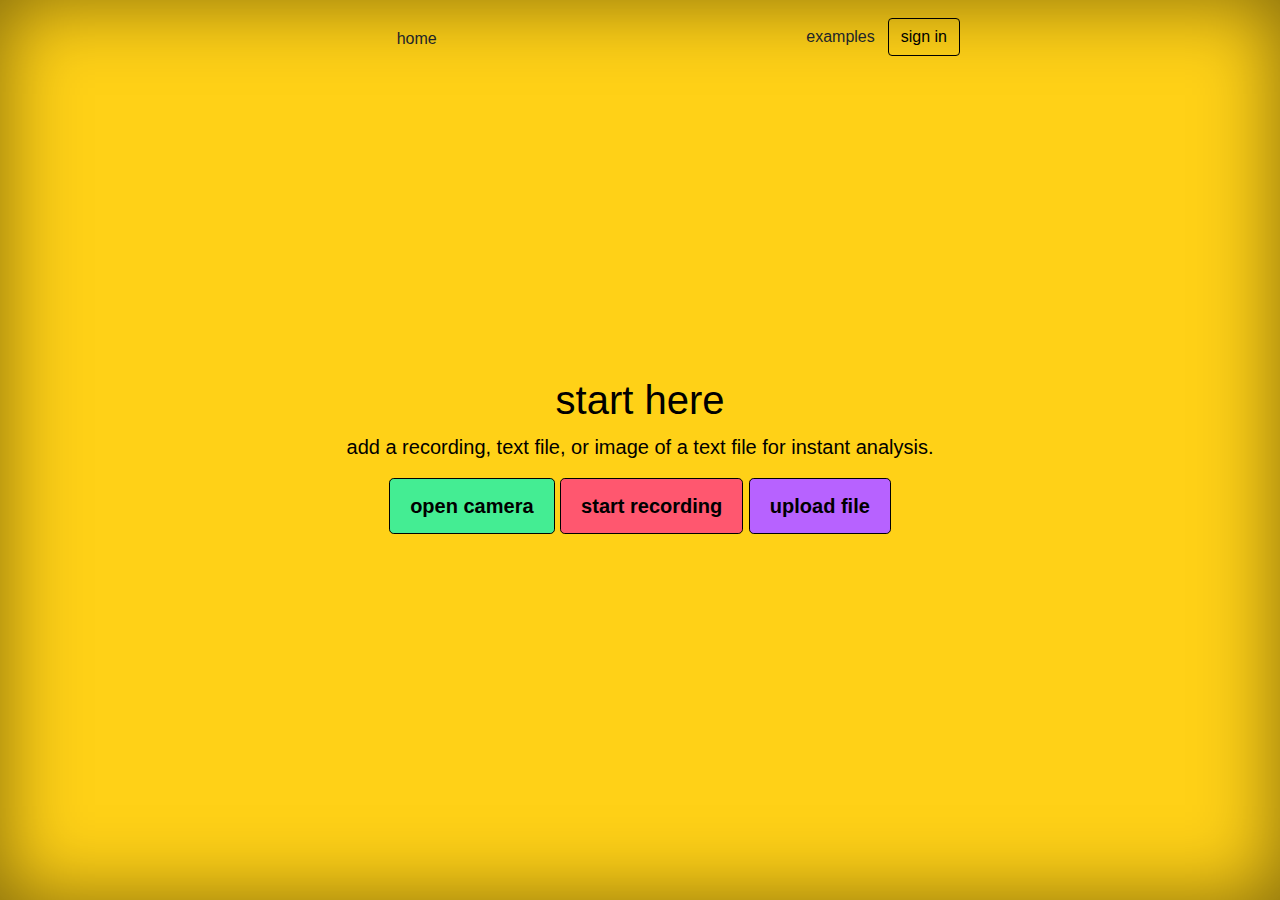
<file: index.html>
<!DOCTYPE html>

<html lang="en"><head><meta http-equiv="Content-Type" content="text/html; charset=UTF-8">

    <meta name="viewport" content="width=device-width, initial-scale=1, shrink-to-fit=no">
    <meta name="description" content="">
    <meta name="author" content="jonasz rice">
    <title>home</title>

    <link href="https://stackpath.bootstrapcdn.com/bootstrap/4.3.1/css/bootstrap.min.css" rel="stylesheet" integrity="sha384-ggOyR0iXCbMQv3Xipma34MD+dH/1fQ784/j6cY/iJTQUOhcWr7x9JvoRxT2MZw1T" crossorigin="anonymous">


    <style>
      .bd-placeholder-img {
        font-size: 1.125rem;
        text-anchor: middle;
        -webkit-user-select: none;
        -moz-user-select: none;
        -ms-user-select: none;
        user-select: none;
      }

      @media (min-width: 768px) {
        .bd-placeholder-img-lg {
          font-size: 3.5rem;
        }
      }
    </style>
    <!-- Custom styles for this template -->
    <link href="./static/styles/home.css" rel="stylesheet">
  </head>
  <body class="text-center cursor-auto yellow-bg">
    <div class="cover-container d-flex w-100 h-100 p-3 mx-auto flex-column">
    <header class="masthead mb-auto">
        <div class="inner">
          <!-- <h3 class="masthead-brand">text analysis</h3>
          <nav class="nav nav-masthead justify-content-center">
            <a class="nav-link" href="#">features</a>
            <a class="nav-link" href="#">sign up</a>
            <a class="nav-link" href="details.html">result</a>
          </nav> -->
          <div class="row flex-nowrap justify-content-between align-items-center">
            <div class="col-4 pt-1">
              <a class="btn btn-md cursor-hover" href="#">home</a>
            </div>

            <div class="col-4 d-flex justify-content-end align-items-center">
              <a class="btn btn-md cursor-hover" href="details.html">examples</a>
              <a class="btn btn-md btn-outline-secondary cursor-hover black-outline black-bg-hover black-color yellow-color-hover yellow-outline-hover" href="signin.html">sign in</a>
            </div>
          </div>
        </div>
    </header>
  <!-- <header class="blog-header py-3">
    <div class="row flex-nowrap justify-content-between align-items-center">
      <div class="col-4 pt-1">
        <a class="text-muted" href="#">asdf</a>
      </div>
      <div class="col-4 text-center">
        <a class="blog-header-logo text-dark" href="#">asdf</a>
      </div>
      <div class="col-4 d-flex justify-content-end align-items-center">
        <a class="text-muted" href="#">
          <svg xmlns="http://www.w3.org/2000/svg" width="20" height="20" fill="none" stroke="currentColor" stroke-linecap="round" stroke-linejoin="round" stroke-width="2" class="mx-3" role="img" viewBox="0 0 24 24" focusable="false"><title>Search</title><circle cx="10.5" cy="10.5" r="7.5"></circle><path d="M21 21l-5.2-5.2"></path></svg>
        </a>
        <a class="btn btn-sm btn-outline-secondary" href="https://getbootstrap.com/docs/4.3/examples/blog/#">Sign up</a>
      </div>
    </div>
  </header> -->

  <main role="main" class="inner cover">
    <h1 class="cover-heading">start here</h1>
    <p class="lead">add a recording, text file, or image of a text file for instant analysis.</p>
    <p class="lead">
      <a href="#" class="btn btn-lg btn-secondary cursor-hover green-bg green-color-hover yellow-outline-hover black-bg-hover black-color">open camera</a>
      <a href="#" class="btn btn-lg btn-secondary cursor-hover red-bg red-color-hover yellow-outline-hover black-bg-hover black-color">start recording</a>
      <a href="#" class="btn btn-lg btn-secondary cursor-hover purple-bg purple-color-hover yellow-outline-hoverblack-bg-hover black-color">upload file</a>
    </p>
  </main>

  <footer class="mastfoot mt-auto">
    <div class="inner">
      <p></p>
    </div>
  </footer>
</div>


<script
  src="https://code.jquery.com/jquery-3.4.1.min.js"
  integrity="sha256-CSXorXvZcTkaix6Yvo6HppcZGetbYMGWSFlBw8HfCJo="
  crossorigin="anonymous">
</script>
<script src="https://cdnjs.cloudflare.com/ajax/libs/popper.js/1.14.7/umd/popper.min.js" integrity="sha384-UO2eT0CpHqdSJQ6hJty5KVphtPhzWj9WO1clHTMGa3JDZwrnQq4sF86dIHNDz0W1" crossorigin="anonymous">
</script>
<script src="https://stackpath.bootstrapcdn.com/bootstrap/4.3.1/js/bootstrap.bundle.min.js" integrity="sha384-xrRywqdh3PHs8keKZN+8zzc5TX0GRTLCcmivcbNJWm2rs5C8PRhcEn3czEjhAO9o" crossorigin="anonymous">
</script>
</body></html>
</file>
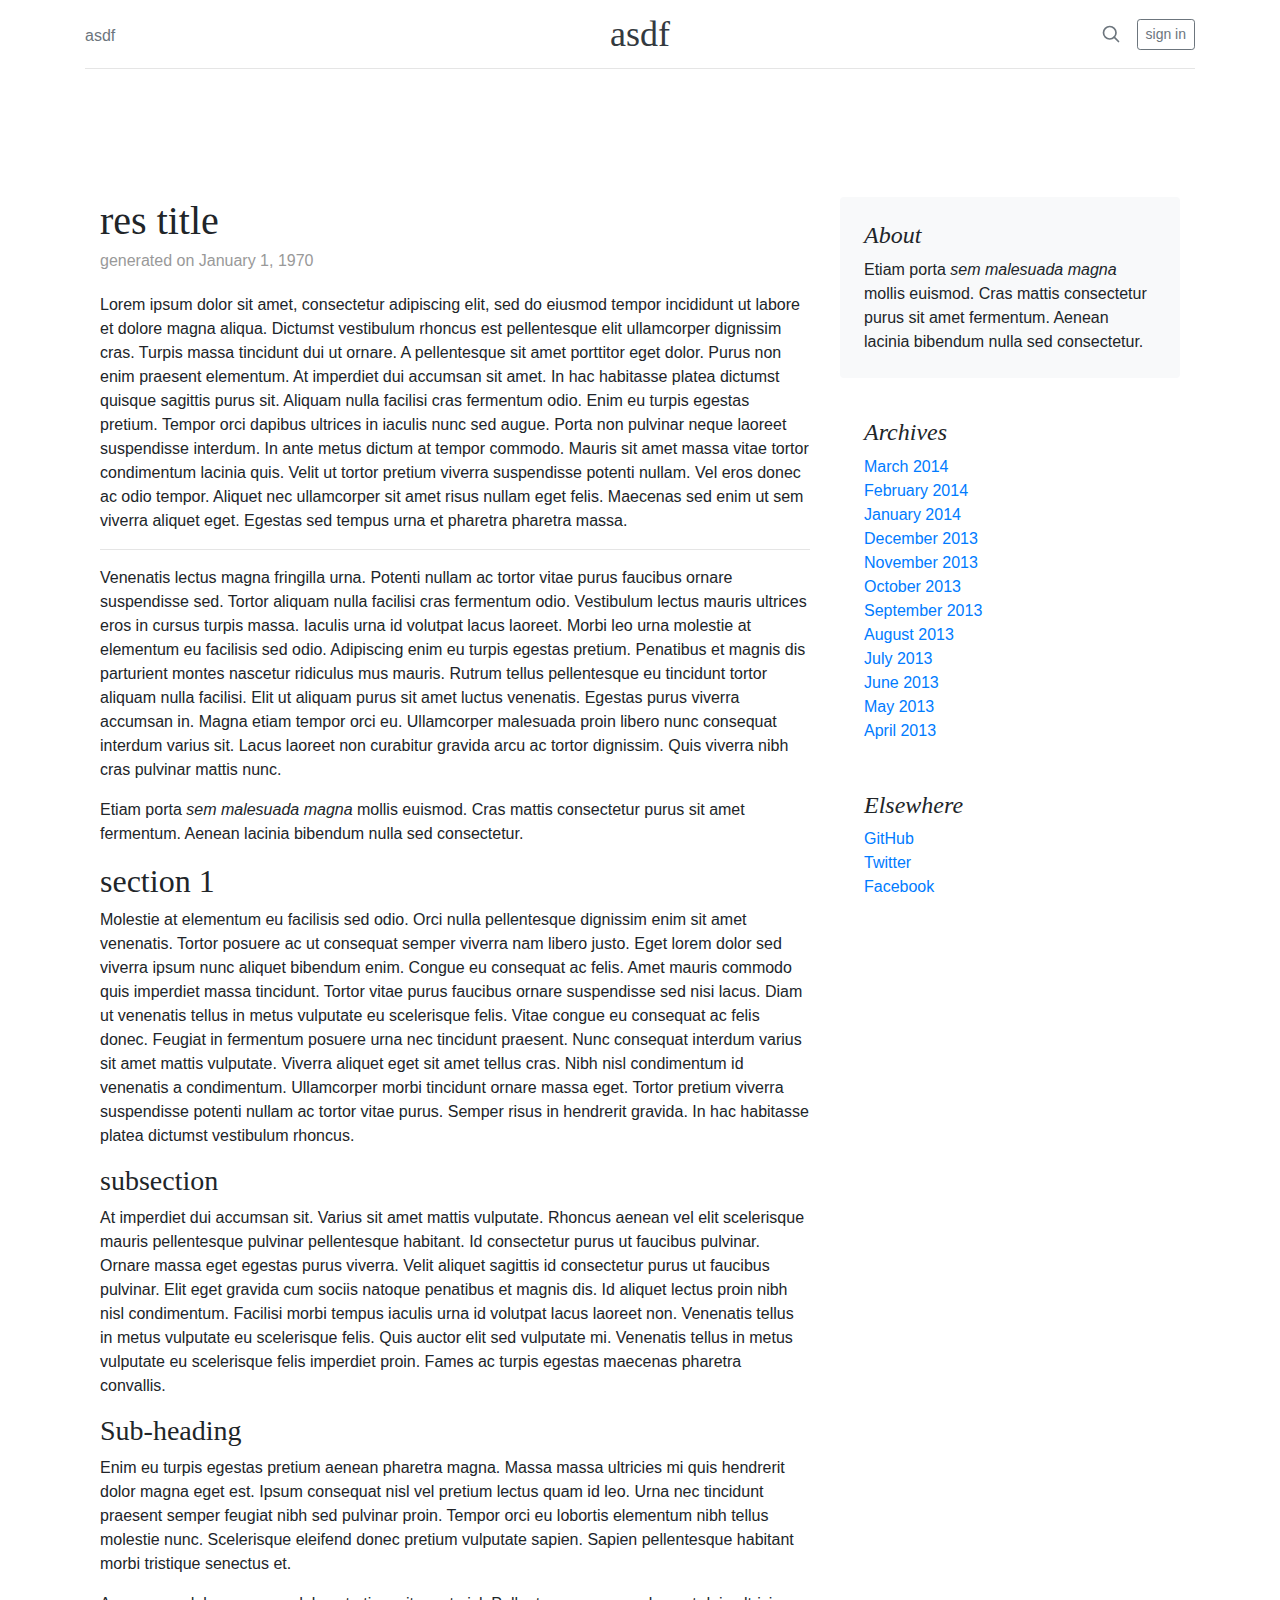
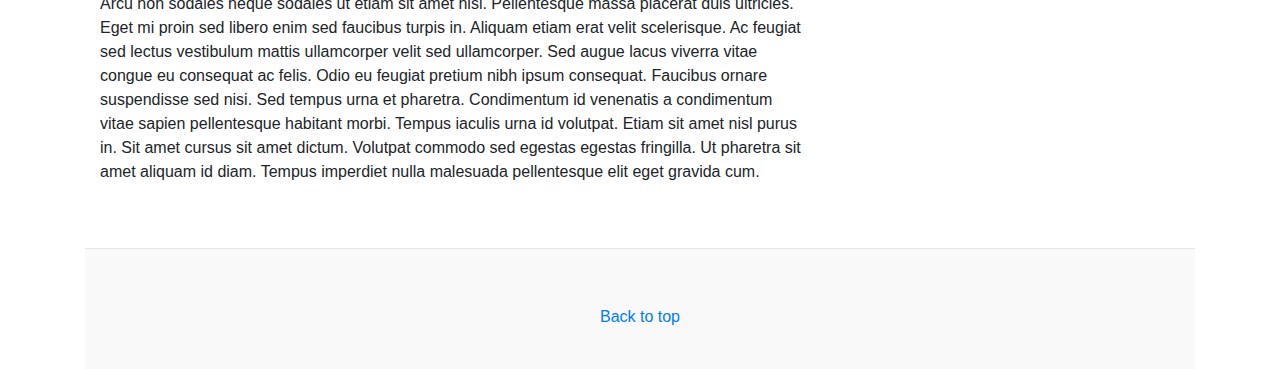
<file: details.html>
<!DOCTYPE html>
<!-- saved from url=(0049)https://getbootstrap.com/docs/4.3/examples/blog/# -->
<html lang="en"><head><meta http-equiv="Content-Type" content="text/html; charset=UTF-8">

    <meta name="viewport" content="width=device-width, initial-scale=1, shrink-to-fit=no">
    <meta name="description" content="">
    <meta name="author" content="Mark Otto, Jacob Thornton, and Bootstrap contributors">
    <meta name="generator" content="Jekyll v3.8.5">
    <title>result</title>

    <!-- Bootstrap core CSS -->
    <link href="https://stackpath.bootstrapcdn.com/bootstrap/4.3.1/css/bootstrap.min.css" rel="stylesheet" integrity="sha384-ggOyR0iXCbMQv3Xipma34MD+dH/1fQ784/j6cY/iJTQUOhcWr7x9JvoRxT2MZw1T" crossorigin="anonymous">


    <style>
      .bd-placeholder-img {
        font-size: 1.125rem;
        text-anchor: middle;
        -webkit-user-select: none;
        -moz-user-select: none;
        -ms-user-select: none;
        user-select: none;
      }

      @media (min-width: 768px) {
        .bd-placeholder-img-lg {
          font-size: 3.5rem;
        }
      }
    </style>
    <!-- Custom styles for this template -->
    <link href="./static/styles/details-styles.css" rel="stylesheet">
  </head>
  <body>
    <div id="top-container" class="container">
  <header class="blog-header py-3">
    <div class="row flex-nowrap justify-content-between align-items-center">
      <div class="col-4 pt-1">
        <a class="text-muted" href="#">asdf</a>
      </div>
      <div class="col-4 text-center">
        <a class="blog-header-logo text-dark" href="#">asdf</a>
      </div>
      <div class="col-4 d-flex justify-content-end align-items-center">
        <a class="text-muted" href="#">
          <svg xmlns="http://www.w3.org/2000/svg" width="20" height="20" fill="none" stroke="currentColor" stroke-linecap="round" stroke-linejoin="round" stroke-width="2" class="mx-3" role="img" viewBox="0 0 24 24" focusable="false"><title>Search</title><circle cx="10.5" cy="10.5" r="7.5"></circle><path d="M21 21l-5.2-5.2"></path></svg>
        </a>
        <a class="btn btn-sm btn-outline-secondary" href="signin.html">sign in</a>
      </div>
    </div>
  </header>

  <div class="jumbotron p-4 p-md-5 text-white rounded bg-white">
    <div class="col-md-6 px-0">

    </div>
  </div>

<main id="main-section" role="main" class="container">
  <div class="row">
    <div class="col-md-8 blog-main">
      <!-- <h3 class="pb-4 mb-4 font-italic border-bottom">
        your results
      </h3> -->

      <div class="blog-post">
        <h2 class="blog-post-title">res title</h2>
        <p class="blog-post-meta">generated on January 1, 1970</p>

        <p>Lorem ipsum dolor sit amet, consectetur adipiscing elit, sed do eiusmod tempor incididunt ut labore et dolore magna aliqua. Dictumst vestibulum rhoncus est pellentesque elit ullamcorper dignissim cras. Turpis massa tincidunt dui ut ornare. A pellentesque sit amet porttitor eget dolor. Purus non enim praesent elementum. At imperdiet dui accumsan sit amet. In hac habitasse platea dictumst quisque sagittis purus sit. Aliquam nulla facilisi cras fermentum odio. Enim eu turpis egestas pretium. Tempor orci dapibus ultrices in iaculis nunc sed augue. Porta non pulvinar neque laoreet suspendisse interdum. In ante metus dictum at tempor commodo. Mauris sit amet massa vitae tortor condimentum lacinia quis. Velit ut tortor pretium viverra suspendisse potenti nullam. Vel eros donec ac odio tempor. Aliquet nec ullamcorper sit amet risus nullam eget felis. Maecenas sed enim ut sem viverra aliquet eget. Egestas sed tempus urna et pharetra pharetra massa.</p>
        <hr>
        <p>Venenatis lectus magna fringilla urna. Potenti nullam ac tortor vitae purus faucibus ornare suspendisse sed. Tortor aliquam nulla facilisi cras fermentum odio. Vestibulum lectus mauris ultrices eros in cursus turpis massa. Iaculis urna id volutpat lacus laoreet. Morbi leo urna molestie at elementum eu facilisis sed odio. Adipiscing enim eu turpis egestas pretium. Penatibus et magnis dis parturient montes nascetur ridiculus mus mauris. Rutrum tellus pellentesque eu tincidunt tortor aliquam nulla facilisi. Elit ut aliquam purus sit amet luctus venenatis. Egestas purus viverra accumsan in. Magna etiam tempor orci eu. Ullamcorper malesuada proin libero nunc consequat interdum varius sit. Lacus laoreet non curabitur gravida arcu ac tortor dignissim. Quis viverra nibh cras pulvinar mattis nunc.</p>
        <p>Etiam porta <em>sem malesuada magna</em> mollis euismod. Cras mattis consectetur purus sit amet fermentum. Aenean lacinia bibendum nulla sed consectetur.</p>
        <h2>section 1</h2>
        <p>Molestie at elementum eu facilisis sed odio. Orci nulla pellentesque dignissim enim sit amet venenatis. Tortor posuere ac ut consequat semper viverra nam libero justo. Eget lorem dolor sed viverra ipsum nunc aliquet bibendum enim. Congue eu consequat ac felis. Amet mauris commodo quis imperdiet massa tincidunt. Tortor vitae purus faucibus ornare suspendisse sed nisi lacus. Diam ut venenatis tellus in metus vulputate eu scelerisque felis. Vitae congue eu consequat ac felis donec. Feugiat in fermentum posuere urna nec tincidunt praesent. Nunc consequat interdum varius sit amet mattis vulputate. Viverra aliquet eget sit amet tellus cras. Nibh nisl condimentum id venenatis a condimentum. Ullamcorper morbi tincidunt ornare massa eget. Tortor pretium viverra suspendisse potenti nullam ac tortor vitae purus. Semper risus in hendrerit gravida. In hac habitasse platea dictumst vestibulum rhoncus.</p>
        <h3>subsection</h3>
        <p>At imperdiet dui accumsan sit. Varius sit amet mattis vulputate. Rhoncus aenean vel elit scelerisque mauris pellentesque pulvinar pellentesque habitant. Id consectetur purus ut faucibus pulvinar. Ornare massa eget egestas purus viverra. Velit aliquet sagittis id consectetur purus ut faucibus pulvinar. Elit eget gravida cum sociis natoque penatibus et magnis dis. Id aliquet lectus proin nibh nisl condimentum. Facilisi morbi tempus iaculis urna id volutpat lacus laoreet non. Venenatis tellus in metus vulputate eu scelerisque felis. Quis auctor elit sed vulputate mi. Venenatis tellus in metus vulputate eu scelerisque felis imperdiet proin. Fames ac turpis egestas maecenas pharetra convallis.</p>
        <h3>Sub-heading</h3>
        <p>Enim eu turpis egestas pretium aenean pharetra magna. Massa massa ultricies mi quis hendrerit dolor magna eget est. Ipsum consequat nisl vel pretium lectus quam id leo. Urna nec tincidunt praesent semper feugiat nibh sed pulvinar proin. Tempor orci eu lobortis elementum nibh tellus molestie nunc. Scelerisque eleifend donec pretium vulputate sapien. Sapien pellentesque habitant morbi tristique senectus et.</p>
        <p>Arcu non sodales neque sodales ut etiam sit amet nisl. Pellentesque massa placerat duis ultricies. Eget mi proin sed libero enim sed faucibus turpis in. Aliquam etiam erat velit scelerisque. Ac feugiat sed lectus vestibulum mattis ullamcorper velit sed ullamcorper. Sed augue lacus viverra vitae congue eu consequat ac felis. Odio eu feugiat pretium nibh ipsum consequat. Faucibus ornare suspendisse sed nisi. Sed tempus urna et pharetra. Condimentum id venenatis a condimentum vitae sapien pellentesque habitant morbi. Tempus iaculis urna id volutpat. Etiam sit amet nisl purus in. Sit amet cursus sit amet dictum. Volutpat commodo sed egestas egestas fringilla. Ut pharetra sit amet aliquam id diam. Tempus imperdiet nulla malesuada pellentesque elit eget gravida cum.</p>
      </div><!-- /.blog-post -->


      <!-- <nav class="blog-pagination">
        <a class="btn btn-outline-primary" href="https://getbootstrap.com/docs/4.3/examples/blog/#">Older</a>
        <a class="btn btn-outline-secondary disabled" href="https://getbootstrap.com/docs/4.3/examples/blog/#" tabindex="-1" aria-disabled="true">Newer</a>
      </nav> -->

    </div><!-- /.blog-main -->

    <aside class="col-md-4 blog-sidebar">
      <div class="p-4 mb-3 bg-light rounded">
        <h4 class="font-italic">About</h4>
        <p class="mb-0">Etiam porta <em>sem malesuada magna</em> mollis euismod. Cras mattis consectetur purus sit amet fermentum. Aenean lacinia bibendum nulla sed consectetur.</p>
      </div>

      <div class="p-4">
        <h4 class="font-italic">Archives</h4>
        <ol class="list-unstyled mb-0">
          <li><a href="https://getbootstrap.com/docs/4.3/examples/blog/#">March 2014</a></li>
          <li><a href="https://getbootstrap.com/docs/4.3/examples/blog/#">February 2014</a></li>
          <li><a href="https://getbootstrap.com/docs/4.3/examples/blog/#">January 2014</a></li>
          <li><a href="https://getbootstrap.com/docs/4.3/examples/blog/#">December 2013</a></li>
          <li><a href="https://getbootstrap.com/docs/4.3/examples/blog/#">November 2013</a></li>
          <li><a href="https://getbootstrap.com/docs/4.3/examples/blog/#">October 2013</a></li>
          <li><a href="https://getbootstrap.com/docs/4.3/examples/blog/#">September 2013</a></li>
          <li><a href="https://getbootstrap.com/docs/4.3/examples/blog/#">August 2013</a></li>
          <li><a href="https://getbootstrap.com/docs/4.3/examples/blog/#">July 2013</a></li>
          <li><a href="https://getbootstrap.com/docs/4.3/examples/blog/#">June 2013</a></li>
          <li><a href="https://getbootstrap.com/docs/4.3/examples/blog/#">May 2013</a></li>
          <li><a href="https://getbootstrap.com/docs/4.3/examples/blog/#">April 2013</a></li>
        </ol>
      </div>

      <div class="p-4">
        <h4 class="font-italic">Elsewhere</h4>
        <ol class="list-unstyled">
          <li><a href="https://getbootstrap.com/docs/4.3/examples/blog/#">GitHub</a></li>
          <li><a href="https://getbootstrap.com/docs/4.3/examples/blog/#">Twitter</a></li>
          <li><a href="https://getbootstrap.com/docs/4.3/examples/blog/#">Facebook</a></li>
        </ol>
      </div>
    </aside><!-- /.blog-sidebar -->

  </div><!-- /.row -->

</main><!-- /.container -->

<footer class="blog-footer">
  <p></p>
  <p>
    <a href="#top-container">Back to top</a>
  </p>
</footer>


</body></html>
</file>
<file: static/styles/home.css>
/*
 * Globals
 */

/* Links */
a,
a:focus,
a:hover {
  color: #44ed93;
}

/* Custom default button */
.btn-secondary,
.btn-secondary:hover,
.btn-secondary:focus {
  color: #44ed93;
  text-shadow: none; /* Prevent inheritance from `body` */
  background-color: #000;
  border: .05rem solid #000;
}

.cover-container {
  max-width: 42em;
}

.cursor-auto {
    cursor: url("../imgs/cursor/cursor-auto.png"), auto;
}

.cursor-hover {
    cursor: url("../imgs/cursor/cursor-pointer.png"), pointer;
}

.cursor-hover:active {
    cursor: url("../imgs/cursor/cursor-pointer-clicked.png"), pointer;
}

.black-color,
.black-color-hover:hover {
    color: black;
}

.black-outline {
    border: .05rem solid #000;
}

.black-bg-hover:hover {
    background-color: black;
}

.green-bg,
.green-bg-hover:hover {
    background-color: #44ed93;
}

.green-color,
.green-color-hover:hover {
    color: #44ed93;
}

.green-outline,
.green-outline-hover:hover {
    border: .05rem solid #44ed93;
}

.yellow-bg,
.yellow-bg-hover:hover {
    background-color: #ffd117;
}

.yellow-color,
.yellow-color-hover:hover {
    color: #ffd117;
}

.yellow-outline,
.yellow-outline-hover:hover {
    border: .05rem solid #ffd117;
}

.red-bg,
.red-bg-hover:hover {
    background-color: #ff576f;
}

.red-color,
.red-color-hover:hover {
    color: #ff576f;
}

.red-outline,
.red-outline-hover:hover {
    border: .05rem solid #ff576f;
}

.purple-bg,
.purple-bg-hover:hover {
    background-color: #b762ff;
}

.purple-color,
.purple-color-hover:hover {
    color: #b762ff;
}

.purple-outline,
.purple-outline-hover:hover {
    border: .05rem solid #b762ff;
}



/*
 * Base structure
 */

html,
body {
  height: 100%;
}

body {
  display: -ms-flexbox;
  display: flex;
  color: #000;
  /* text-shadow: 0 .05rem .1rem rgba(0, 0, 0, .5); */
  box-shadow: inset 0 0 5rem rgba(0, 0, 0, .5);
}

/*
 * Header
 */
.masthead {
  margin-bottom: 2rem;
}

.masthead-brand {
  margin-bottom: 0;
}

.nav-masthead .nav-link {
  padding: .25rem 0;
  font-weight: 700;
  color: rgba(255, 255, 255, .5);
  background-color: transparent;
  border-bottom: .25rem solid transparent;
}

.nav-masthead .nav-link:hover,
.nav-masthead .nav-link:focus {
  border-bottom-color: rgba(255, 255, 255, .25);
}

.nav-masthead .nav-link + .nav-link {
  margin-left: 1rem;
}

.nav-masthead .active {
  color: #000;
  border-bottom-color: #fff;
}

@media (min-width: 48em) {
  .masthead-brand {
    float: left;
  }
  .nav-masthead {
    float: right;
  }
}

.nav-link {
    color: black;
}


/*
 * Cover
 */
.cover {
  padding: 0 1.5rem;
}
.cover .btn-lg {
  padding: .75rem 1.25rem;
  font-weight: 700;
}


/*
 * Footer
 */
.mastfoot {
  color: rgba(255, 255, 255, .5);
}
</file>
<file: static/styles/details-styles.css>
/* stylelint-disable selector-list-comma-newline-after */

.blog-header {
  line-height: 1;
  border-bottom: 1px solid #e5e5e5;
}

.blog-header-logo {
  font-family: "Playfair Display", Georgia, "Times New Roman", serif;
  font-size: 2.25rem;
}

.blog-header-logo:hover {
  text-decoration: none;
}

h1, h2, h3, h4, h5, h6 {
  font-family: "Playfair Display", Georgia, "Times New Roman", serif;
}

.display-4 {
  font-size: 2.5rem;
}
@media (min-width: 768px) {
  .display-4 {
    font-size: 3rem;
  }
}

.nav-scroller {
  position: relative;
  z-index: 2;
  height: 2.75rem;
  overflow-y: hidden;
}

.nav-scroller .nav {
  display: -ms-flexbox;
  display: flex;
  -ms-flex-wrap: nowrap;
  flex-wrap: nowrap;
  padding-bottom: 1rem;
  margin-top: -1px;
  overflow-x: auto;
  text-align: center;
  white-space: nowrap;
  -webkit-overflow-scrolling: touch;
}

.nav-scroller .nav-link {
  padding-top: .75rem;
  padding-bottom: .75rem;
  font-size: .875rem;
}

.card-img-right {
  height: 100%;
  border-radius: 0 3px 3px 0;
}

.flex-auto {
  -ms-flex: 0 0 auto;
  flex: 0 0 auto;
}

.h-250 { height: 250px; }
@media (min-width: 768px) {
  .h-md-250 { height: 250px; }
}

/*
 * Blog name and description
 */
.blog-title {
  margin-bottom: 0;
  font-size: 2rem;
  font-weight: 400;
}
.blog-description {
  font-size: 1.1rem;
  color: #999;
}

@media (min-width: 40em) {
  .blog-title {
    font-size: 3.5rem;
  }
}

/* Pagination */
.blog-pagination {
  margin-bottom: 4rem;
}
.blog-pagination > .btn {
  border-radius: 2rem;
}

/*
 * Blog posts
 */
.blog-post {
  margin-bottom: 4rem;
}
.blog-post-title {
  margin-bottom: .25rem;
  font-size: 2.5rem;
}
.blog-post-meta {
  margin-bottom: 1.25rem;
  color: #999;
}

/*
 * Footer
 */
.blog-footer {
  padding: 2.5rem 0;
  color: #999;
  text-align: center;
  background-color: #f9f9f9;
  border-top: .05rem solid #e5e5e5;
}
.blog-footer p:last-child {
  margin-bottom: 0;
}
</file>
